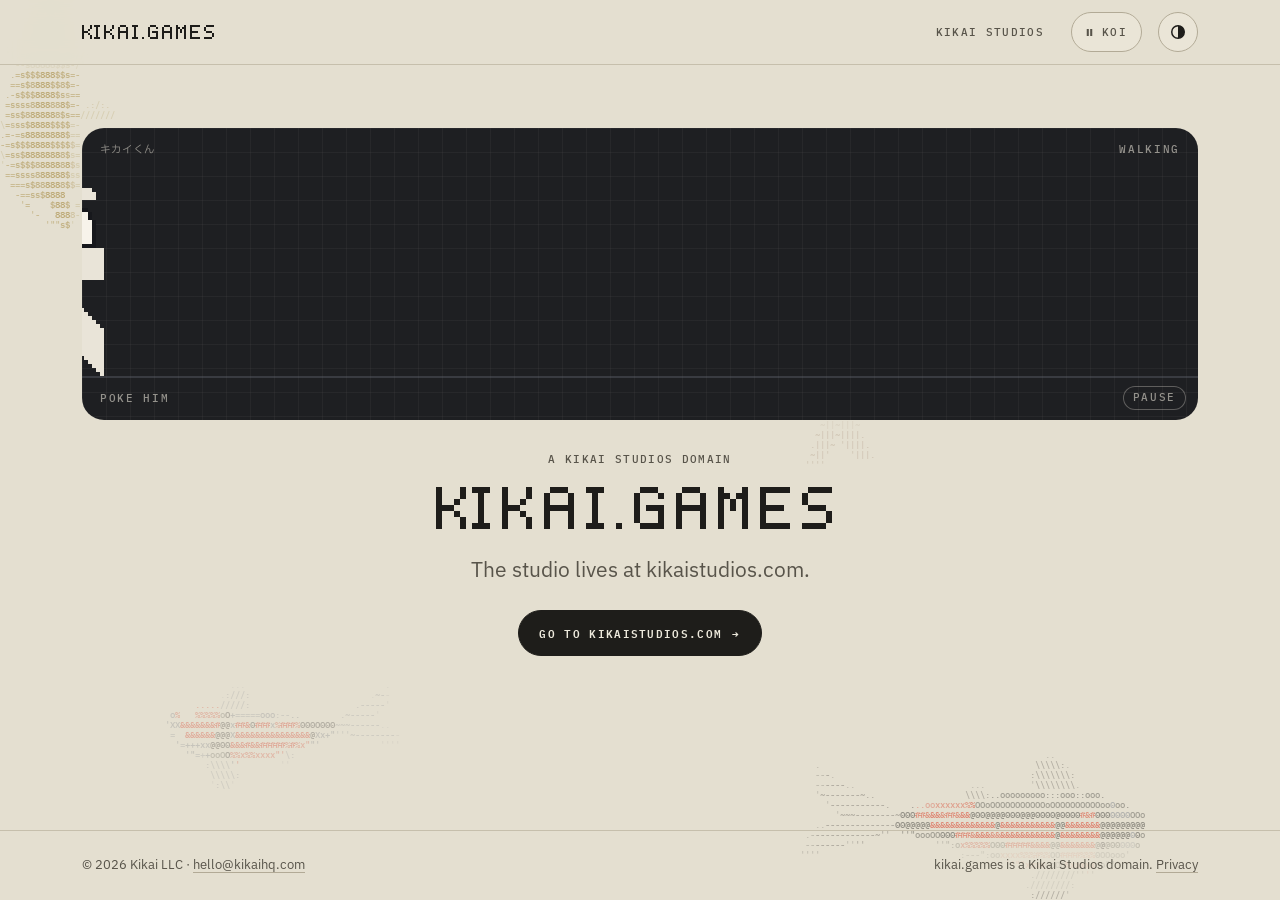
<file: index.html>
<!doctype html>
<html lang="en">
<head>
<meta charset="utf-8">
<meta name="viewport" content="width=device-width, initial-scale=1, viewport-fit=cover">
<meta http-equiv="Content-Security-Policy" content="default-src &#x27;self&#x27;; img-src &#x27;self&#x27; data:; style-src &#x27;self&#x27;; script-src &#x27;self&#x27;; font-src &#x27;self&#x27;; connect-src &#x27;self&#x27;; manifest-src &#x27;self&#x27;; object-src &#x27;none&#x27;; base-uri &#x27;self&#x27;; form-action &#x27;none&#x27;">
<meta name="referrer" content="strict-origin-when-cross-origin">
<meta name="color-scheme" content="dark light">
<title>kikai.games · A Kikai Studios domain</title>
<meta name="description" content="kikai.games is a Kikai Studios domain. The studio lives at kikaistudios.com.">
<meta name="robots" content="noindex">
<link rel="canonical" href="https://kikai.games/">
<meta property="og:url" content="https://kikai.games/">
<meta property="og:type" content="website">
<meta property="og:locale" content="en_US">
<meta property="og:site_name" content="kikai.games">
<meta property="og:title" content="kikai.games · A Kikai Studios domain">
<meta property="og:description" content="kikai.games is a Kikai Studios domain. The studio lives at kikaistudios.com.">
<meta property="og:image" content="https://kikai.games/assets/marks/og-kikai.games.png">
<meta property="og:image:width" content="1200">
<meta property="og:image:height" content="630">
<meta property="og:image:type" content="image/png">
<meta property="og:image:alt" content="Kikai-kun beside the words KIKAI.GAMES and: A Kikai Studios domain. The studio lives at kikaistudios.com.">
<meta name="twitter:card" content="summary_large_image">
<meta name="twitter:title" content="kikai.games · A Kikai Studios domain">
<meta name="twitter:description" content="kikai.games is a Kikai Studios domain. The studio lives at kikaistudios.com.">
<meta name="twitter:image" content="https://kikai.games/assets/marks/og-kikai.games.png">
<meta name="twitter:image:alt" content="Kikai-kun beside the words KIKAI.GAMES and: A Kikai Studios domain. The studio lives at kikaistudios.com.">
<meta name="theme-color" content="#111317" media="(prefers-color-scheme: dark)">
<meta name="theme-color" content="#E4DFD0" media="(prefers-color-scheme: light)">
<link rel="icon" href="/favicon.ico?v=1c65050c24" sizes="16x16 32x32 48x48">
<link rel="icon" href="/assets/marks/icon.svg?v=1c65050c24" type="image/svg+xml">
<link rel="apple-touch-icon" href="/assets/marks/apple-touch-icon.png?v=1c65050c24">
<link rel="manifest" href="/site.webmanifest?v=1c65050c24">
<link rel="preload" href="/assets/fonts/ibm-plex-sans.woff2" as="font" type="font/woff2" crossorigin>
<link rel="preload" href="/assets/fonts/ibm-plex-mono-500.woff2" as="font" type="font/woff2" crossorigin>
<link rel="stylesheet" href="/assets/tokens.css">
<link rel="stylesheet" href="/assets/base.css">
<script src="/assets/js/theme.js"></script>
<script src="/assets/js/motion.js" defer></script>
<script src="/assets/js/koi.js" defer></script>
<link rel="stylesheet" href="/css/site.css">
<script src="/assets/js/kikai-kun.js" defer></script>

</head>
<body>
<a class="skip" href="#main">Skip to content</a>
<header class="site-head">
  <div class="wrap site-head-in">
    <a class="brand studio-brand" href="/" aria-label="kikai.games, home"><span class="games-name" data-px="drawn"><span class="vh px-words">KIKAI.GAMES</span><svg class="px-svg" viewBox="0 0 68 7" aria-hidden="true" focusable="false" shape-rendering="crispEdges"><path fill="currentColor" d="M0 1L0 0L1 0L1 1ZM4 1L4 0L5 0L5 1ZM0 2L0 1L1 1L1 2ZM4 2L4 1L5 1L5 2ZM0 3L0 2L1 2L1 3ZM3 3L3 2L4 2L4 3ZM0 4L0 3L3 3L3 4ZM0 5L0 4L1 4L1 5ZM3 5L3 4L4 4L4 5ZM0 6L0 5L1 5L1 6ZM4 6L4 5L5 5L5 6ZM0 7L0 6L1 6L1 7ZM4 7L4 6L5 6L5 7ZM6 1L6 0L9 0L9 1ZM7 2L7 1L8 1L8 2ZM7 3L7 2L8 2L8 3ZM7 4L7 3L8 3L8 4ZM7 5L7 4L8 4L8 5ZM7 6L7 5L8 5L8 6ZM6 7L6 6L9 6L9 7ZM11 1L11 0L12 0L12 1ZM15 1L15 0L16 0L16 1ZM11 2L11 1L12 1L12 2ZM15 2L15 1L16 1L16 2ZM11 3L11 2L12 2L12 3ZM14 3L14 2L15 2L15 3ZM11 4L11 3L14 3L14 4ZM11 5L11 4L12 4L12 5ZM14 5L14 4L15 4L15 5ZM11 6L11 5L12 5L12 6ZM15 6L15 5L16 5L16 6ZM11 7L11 6L12 6L12 7ZM15 7L15 6L16 6L16 7ZM19 1L19 0L22 0L22 1ZM18 2L18 1L19 1L19 2ZM22 2L22 1L23 1L23 2ZM18 3L18 2L19 2L19 3ZM22 3L22 2L23 2L23 3ZM18 4L18 3L23 3L23 4ZM18 5L18 4L19 4L19 5ZM22 5L22 4L23 4L23 5ZM18 6L18 5L19 5L19 6ZM22 6L22 5L23 5L23 6ZM18 7L18 6L19 6L19 7ZM22 7L22 6L23 6L23 7ZM25 1L25 0L28 0L28 1ZM26 2L26 1L27 1L27 2ZM26 3L26 2L27 2L27 3ZM26 4L26 3L27 3L27 4ZM26 5L26 4L27 4L27 5ZM26 6L26 5L27 5L27 6ZM25 7L25 6L28 6L28 7ZM30 7L30 6L31 6L31 7ZM34 1L34 0L37 0L37 1ZM33 2L33 1L34 1L34 2ZM37 2L37 1L38 1L38 2ZM33 3L33 2L34 2L34 3ZM33 4L33 3L34 3L34 4ZM35 4L35 3L38 3L38 4ZM33 5L33 4L34 4L34 5ZM37 5L37 4L38 4L38 5ZM33 6L33 5L34 5L34 6ZM37 6L37 5L38 5L38 6ZM34 7L34 6L38 6L38 7ZM41 1L41 0L44 0L44 1ZM40 2L40 1L41 1L41 2ZM44 2L44 1L45 1L45 2ZM40 3L40 2L41 2L41 3ZM44 3L44 2L45 2L45 3ZM40 4L40 3L45 3L45 4ZM40 5L40 4L41 4L41 5ZM44 5L44 4L45 4L45 5ZM40 6L40 5L41 5L41 6ZM44 6L44 5L45 5L45 6ZM40 7L40 6L41 6L41 7ZM44 7L44 6L45 6L45 7ZM47 1L47 0L48 0L48 1ZM51 1L51 0L52 0L52 1ZM47 2L47 1L49 1L49 2ZM50 2L50 1L52 1L52 2ZM47 3L47 2L48 2L48 3ZM49 3L49 2L50 2L50 3ZM51 3L51 2L52 2L52 3ZM47 4L47 3L48 3L48 4ZM49 4L49 3L50 3L50 4ZM51 4L51 3L52 3L52 4ZM47 5L47 4L48 4L48 5ZM51 5L51 4L52 4L52 5ZM47 6L47 5L48 5L48 6ZM51 6L51 5L52 5L52 6ZM47 7L47 6L48 6L48 7ZM51 7L51 6L52 6L52 7ZM54 1L54 0L59 0L59 1ZM54 2L54 1L55 1L55 2ZM54 3L54 2L55 2L55 3ZM54 4L54 3L58 3L58 4ZM54 5L54 4L55 4L55 5ZM54 6L54 5L55 5L55 6ZM54 7L54 6L59 6L59 7ZM62 1L62 0L66 0L66 1ZM61 2L61 1L62 1L62 2ZM61 3L61 2L62 2L62 3ZM62 4L62 3L65 3L65 4ZM65 5L65 4L66 4L66 5ZM65 6L65 5L66 5L66 6ZM61 7L61 6L65 6L65 7Z"/></svg></span></a>
    <nav class="site-nav" aria-label="Main">
      <a href="https://kikaistudios.com/">Kikai Studios</a>
    </nav>
    <button type="button" class="theme-btn" data-theme-toggle aria-label="Switch between the ink and paper themes"><svg viewBox="0 0 16 16" aria-hidden="true" focusable="false"><circle cx="8" cy="8" r="6.25" fill="none" stroke="currentColor" stroke-width="1.5"/><path d="M8 1.75a6.25 6.25 0 0 1 0 12.5z" fill="currentColor"/></svg></button>
  </div>
</header>
<main id="main" class="hold">

<section class="wrap hold-in" aria-labelledby="games-title">
  <div class="kun-wrap lane-wrap" data-kun-stage>
    <div class="board grid-bg panel lane">
      <span class="anno tl" aria-hidden="true"><span lang="ja">キカイくん</span></span>
      <span class="anno tr" data-kun-label aria-hidden="true">Hello</span>
      <span class="anno bl" data-kun-hint aria-hidden="true" hidden>Poke him</span>
      <div class="kun-live" data-kikai-kun data-kun-start="walk"><svg xmlns="http://www.w3.org/2000/svg" viewBox="0 0 32 48" class="sprite" role="img" aria-label="Kikai-kun, the Kikai Studios mascot" shape-rendering="crispEdges"><path d="M3 1h11v1h-11zM18 1h11v1h-11zM2 2h12v2h-12zM18 2h12v2h-12zM0 16h32v8h-32zM12 24h8v1h-8zM11 25h10v1h-10zM10 26h12v1h-12zM9 27h4v1h-4zM19 27h4v1h-4zM8 28h4v1h-4zM20 28h4v1h-4zM7 29h4v1h-4zM21 29h4v1h-4zM6 30h5v1h-5zM21 30h5v1h-5zM5 31h6v1h-6zM21 31h6v1h-6zM4 32h7v1h-7zM21 32h7v1h-7zM3 33h8v1h-8zM21 33h8v1h-8zM2 34h9v1h-9zM21 34h9v1h-9zM1 35h11v1h-11zM20 35h11v1h-11zM0 36h12v1h-12zM20 36h12v1h-12zM0 37h11v1h-11zM21 37h11v1h-11zM0 38h10v1h-10zM22 38h10v1h-10zM0 39h9v1h-9zM23 39h9v1h-9zM0 40h8v1h-8zM24 40h8v1h-8zM0 41h7v1h-7zM25 41h7v1h-7zM0 42h6v1h-6zM26 42h6v1h-6zM0 43h5v1h-5zM27 43h5v1h-5zM0 44h4v1h-4zM28 44h4v1h-4zM0 45h3v1h-3zM29 45h3v1h-3zM0 46h2v1h-2zM30 46h2v1h-2zM0 47h1v1h-1zM31 47h1v1h-1z" fill="#E9E4D8"/><path d="M6 5h4v1h-4zM22 5h4v1h-4zM4 6h2v1h-2zM10 6h2v1h-2zM20 6h2v1h-2zM26 6h2v1h-2zM3 7h1v2h-1zM12 7h1v2h-1zM19 7h1v2h-1zM28 7h1v2h-1zM2 9h1v6h-1zM7 9h2v1h-2zM13 9h1v6h-1zM18 9h1v6h-1zM23 9h2v1h-2zM29 9h1v6h-1zM6 10h1v1h-1zM8 10h2v1h-2zM22 10h1v1h-1zM24 10h2v1h-2zM6 11h4v2h-4zM22 11h4v2h-4zM7 13h2v1h-2zM23 13h2v1h-2zM2 15h12v1h-12zM18 15h12v1h-12z" fill="#17181C"/><path d="M6 6h4v1h-4zM22 6h4v1h-4zM4 7h8v2h-8zM20 7h8v2h-8zM3 9h4v1h-4zM9 9h4v1h-4zM19 9h4v1h-4zM25 9h4v1h-4zM3 10h3v3h-3zM7 10h1v1h-1zM10 10h3v3h-3zM19 10h3v3h-3zM23 10h1v1h-1zM26 10h3v3h-3zM3 13h4v1h-4zM9 13h4v1h-4zM19 13h4v1h-4zM25 13h4v1h-4zM3 14h10v1h-10zM19 14h10v1h-10z" fill="#F7F3EA"/><path d="M14 28h2v1h-2zM13 29h3v1h-3zM12 30h4v2h-4z" fill="#F6A592"/><path d="M16 28h2v1h-2zM16 29h3v1h-3zM16 30h4v2h-4zM12 32h4v2h-4zM13 34h3v1h-3zM14 35h2v1h-2z" fill="#D9432C"/><path d="M16 32h4v2h-4zM16 34h3v1h-3zM16 35h2v1h-2z" fill="#9E2F1C"/></svg></div>
    </div>
  </div>
  <div class="hold-copy">
    <p class="label">A Kikai Studios domain</p>
    <h1 id="games-title" class="px-title" data-px="drawn"><span class="vh px-words">kikai.games</span><svg class="px-svg" viewBox="0 0 68 7" aria-hidden="true" focusable="false" shape-rendering="crispEdges"><path fill="currentColor" d="M0 1L0 0L1 0L1 1ZM4 1L4 0L5 0L5 1ZM0 2L0 1L1 1L1 2ZM4 2L4 1L5 1L5 2ZM0 3L0 2L1 2L1 3ZM3 3L3 2L4 2L4 3ZM0 4L0 3L3 3L3 4ZM0 5L0 4L1 4L1 5ZM3 5L3 4L4 4L4 5ZM0 6L0 5L1 5L1 6ZM4 6L4 5L5 5L5 6ZM0 7L0 6L1 6L1 7ZM4 7L4 6L5 6L5 7ZM6 1L6 0L9 0L9 1ZM7 2L7 1L8 1L8 2ZM7 3L7 2L8 2L8 3ZM7 4L7 3L8 3L8 4ZM7 5L7 4L8 4L8 5ZM7 6L7 5L8 5L8 6ZM6 7L6 6L9 6L9 7ZM11 1L11 0L12 0L12 1ZM15 1L15 0L16 0L16 1ZM11 2L11 1L12 1L12 2ZM15 2L15 1L16 1L16 2ZM11 3L11 2L12 2L12 3ZM14 3L14 2L15 2L15 3ZM11 4L11 3L14 3L14 4ZM11 5L11 4L12 4L12 5ZM14 5L14 4L15 4L15 5ZM11 6L11 5L12 5L12 6ZM15 6L15 5L16 5L16 6ZM11 7L11 6L12 6L12 7ZM15 7L15 6L16 6L16 7ZM19 1L19 0L22 0L22 1ZM18 2L18 1L19 1L19 2ZM22 2L22 1L23 1L23 2ZM18 3L18 2L19 2L19 3ZM22 3L22 2L23 2L23 3ZM18 4L18 3L23 3L23 4ZM18 5L18 4L19 4L19 5ZM22 5L22 4L23 4L23 5ZM18 6L18 5L19 5L19 6ZM22 6L22 5L23 5L23 6ZM18 7L18 6L19 6L19 7ZM22 7L22 6L23 6L23 7ZM25 1L25 0L28 0L28 1ZM26 2L26 1L27 1L27 2ZM26 3L26 2L27 2L27 3ZM26 4L26 3L27 3L27 4ZM26 5L26 4L27 4L27 5ZM26 6L26 5L27 5L27 6ZM25 7L25 6L28 6L28 7ZM30 7L30 6L31 6L31 7ZM34 1L34 0L37 0L37 1ZM33 2L33 1L34 1L34 2ZM37 2L37 1L38 1L38 2ZM33 3L33 2L34 2L34 3ZM33 4L33 3L34 3L34 4ZM35 4L35 3L38 3L38 4ZM33 5L33 4L34 4L34 5ZM37 5L37 4L38 4L38 5ZM33 6L33 5L34 5L34 6ZM37 6L37 5L38 5L38 6ZM34 7L34 6L38 6L38 7ZM41 1L41 0L44 0L44 1ZM40 2L40 1L41 1L41 2ZM44 2L44 1L45 1L45 2ZM40 3L40 2L41 2L41 3ZM44 3L44 2L45 2L45 3ZM40 4L40 3L45 3L45 4ZM40 5L40 4L41 4L41 5ZM44 5L44 4L45 4L45 5ZM40 6L40 5L41 5L41 6ZM44 6L44 5L45 5L45 6ZM40 7L40 6L41 6L41 7ZM44 7L44 6L45 6L45 7ZM47 1L47 0L48 0L48 1ZM51 1L51 0L52 0L52 1ZM47 2L47 1L49 1L49 2ZM50 2L50 1L52 1L52 2ZM47 3L47 2L48 2L48 3ZM49 3L49 2L50 2L50 3ZM51 3L51 2L52 2L52 3ZM47 4L47 3L48 3L48 4ZM49 4L49 3L50 3L50 4ZM51 4L51 3L52 3L52 4ZM47 5L47 4L48 4L48 5ZM51 5L51 4L52 4L52 5ZM47 6L47 5L48 5L48 6ZM51 6L51 5L52 5L52 6ZM47 7L47 6L48 6L48 7ZM51 7L51 6L52 6L52 7ZM54 1L54 0L59 0L59 1ZM54 2L54 1L55 1L55 2ZM54 3L54 2L55 2L55 3ZM54 4L54 3L58 3L58 4ZM54 5L54 4L55 4L55 5ZM54 6L54 5L55 5L55 6ZM54 7L54 6L59 6L59 7ZM62 1L62 0L66 0L66 1ZM61 2L61 1L62 1L62 2ZM61 3L61 2L62 2L62 3ZM62 4L62 3L65 3L65 4ZM65 5L65 4L66 4L66 5ZM65 6L65 5L66 5L66 6ZM61 7L61 6L65 6L65 7Z"/></svg></h1>
    <p class="lede">The studio lives at kikaistudios.com.</p>
    <div class="btns"><a class="btn btn-primary" href="https://kikaistudios.com/">Go to kikaistudios.com <span aria-hidden="true">→</span></a></div>
  </div>
</section>

</main>
<footer class="site-foot slim">
  <div class="wrap">
    <div class="foot-legal">
      <p>© 2026 Kikai LLC · <a href="mailto:hello@kikaihq.com">hello@kikaihq.com</a></p>
      <p>kikai.games is a Kikai Studios domain. <a href="https://kikaistudios.com/privacy/">Privacy</a></p>
    </div>
  </div>
</footer>
</body>
</html>
</file>
<file: assets/tokens.css>
:root{
  --ink:#17181C; --paper:#E9E4D8; --red:#D9432C; --bone:#DED6C4; --gun:#6A707C; --panel:#1E1F22;
  --red-on-ink:#E85A3F;
  --red-on-paper:#B03A24;
  --red-hi:#F6A592; --red-lo:#9E2F1C;
  --bg:#111317;
  --surface:#171A1F;
  --raise:#1D2026;
  --line:#2A2E36; --line-2:#3A3F49;
  --fg:#E6E1D5;
  --muted:#9C988C;
  --faint:#9C988C;
  --accent:#E85A3F;
  --focus:#E85A3F;
  --notice-fg:#E2B654;
  --notice-bg:#29241A;
  --btn-bg:#E9E4D8; --btn-fg:#17181C;
  --board:#17181C; --board-fg:#E9E4D8;
  --ring:rgba(233,228,216,.1);
  --grid:rgba(233,228,216,.045);
  --scrim:rgba(17,19,23,.88);
  --lift:rgba(0,0,0,.55);
  --pond-tone:.78;
  --koi-u:#2AB7AB; --koi-o:#E8843E; --koi-g:#D8AA4C; --koi-k:#A68262;
  color-scheme:dark;
  --f-sans:"IBM Plex Sans","IBM Plex Sans JP","Segoe UI",system-ui,sans-serif;
  --f-mono:"IBM Plex Mono",ui-monospace,"Cascadia Mono",Consolas,monospace;
  --f-jp:"IBM Plex Sans JP","Yu Gothic","Hiragino Sans","Meiryo",sans-serif;
  --f-px:"Kikai Pixel","IBM Plex Mono",monospace;
  --f-pxd:"Kikai Pixel Display","Kikai Pixel","IBM Plex Mono",monospace;
  --t-label:11px;
  --t-small:13.5px;
  --t-body:16px;
  --t-lede:clamp(18px,1.6vw + 12px,21px);
  --t-h3:17px;
  --t-h2:clamp(22px,.6vw + 18px,26px);
  --t-h1:clamp(30px,1.2vw + 22px,38px);
  --t-display:clamp(36px,2vw + 22px,48px);
  --lh:1.6;
  --s1:4px; --s2:8px; --s3:12px; --s4:16px; --s5:24px; --s6:32px; --s7:48px; --s8:72px; --s9:112px;
  --r-sm:8px; --r:12px; --r-lg:16px; --r-xl:22px; --r-pill:999px;
  --max:1180px;
  --gutter:16px;
  --head-h:64px;
  --mark-min:32px;
  --step:70ms;
  --ease:cubic-bezier(.2,.8,.2,1);
}
@media (min-width:600px){:root{--gutter:24px}}
@media (min-width:1024px){:root{--gutter:32px}}
@media (prefers-color-scheme:light){
  :root:not([data-theme="dark"]){
    --bg:#E4DFD0; --surface:#EAE5D7; --raise:#EEEADD; --line:#C6BFAC; --line-2:#B2AA96;
    --fg:#1E1D1A; --muted:#58544A; --faint:#58544A; --accent:#B03A24; --focus:#B03A24;
    --notice-fg:#6E4C06; --notice-bg:#E9DFC2;
    --btn-bg:#1E1D1A; --btn-fg:#EEEADD;
    --ring:transparent; --grid:rgba(23,24,28,.055); --scrim:rgba(228,223,208,.9); --lift:rgba(58,48,28,.22);
    --pond-tone:.7; --koi-u:#12968E; --koi-o:#BF621F; --koi-g:#96741A; --koi-k:#7A5A3C;
    color-scheme:light;
  }
}
:root[data-theme="light"]{
  --bg:#E4DFD0; --surface:#EAE5D7; --raise:#EEEADD; --line:#C6BFAC; --line-2:#B2AA96;
  --fg:#1E1D1A; --muted:#58544A; --faint:#58544A; --accent:#B03A24; --focus:#B03A24;
  --notice-fg:#6E4C06; --notice-bg:#E9DFC2;
  --btn-bg:#1E1D1A; --btn-fg:#EEEADD;
  --ring:transparent; --grid:rgba(23,24,28,.055); --scrim:rgba(228,223,208,.9); --lift:rgba(58,48,28,.22);
  --pond-tone:.7; --koi-u:#12968E; --koi-o:#BF621F; --koi-g:#96741A; --koi-k:#7A5A3C;
  color-scheme:light;
}
</file>
<file: assets/base.css>
@font-face{font-family:"IBM Plex Sans";font-style:normal;font-weight:400 700;font-display:swap;src:url("fonts/ibm-plex-sans.woff2") format("woff2")}
@font-face{font-family:"IBM Plex Mono";font-style:normal;font-weight:400;font-display:swap;src:url("fonts/ibm-plex-mono-400.woff2") format("woff2")}
@font-face{font-family:"IBM Plex Mono";font-style:normal;font-weight:500;font-display:swap;src:url("fonts/ibm-plex-mono-500.woff2") format("woff2")}
@font-face{font-family:"IBM Plex Mono";font-style:normal;font-weight:600;font-display:swap;src:url("fonts/ibm-plex-mono-600.woff2") format("woff2")}
@font-face{font-family:"IBM Plex Mono";font-style:normal;font-weight:700;font-display:swap;src:url("fonts/ibm-plex-mono-700.woff2") format("woff2")}
@font-face{font-family:"IBM Plex Sans JP";font-style:normal;font-weight:400;font-display:swap;src:url("fonts/ibm-plex-sans-jp-400.woff2") format("woff2")}
@font-face{font-family:"IBM Plex Sans JP";font-style:normal;font-weight:600;font-display:swap;src:url("fonts/ibm-plex-sans-jp-600.woff2") format("woff2")}
@font-face{font-family:"Kikai Pixel";font-style:normal;font-weight:400;font-display:block;src:url("fonts/kikai-pixel.ttf") format("truetype")}
@font-face{font-family:"Kikai Pixel Display";font-style:normal;font-weight:400;font-display:block;src:url("fonts/kikai-pixel-display.ttf") format("truetype")}
@font-face{font-family:"Lilita One";font-style:normal;font-weight:400;font-display:swap;src:url("fonts/lilita-one-400.woff2") format("woff2")}
*,*::before,*::after{box-sizing:border-box}
html{-webkit-text-size-adjust:100%;text-size-adjust:100%;scroll-padding-top:calc(var(--head-h) + 16px)}
body{margin:0;min-height:100vh;display:flex;flex-direction:column;background:var(--bg);color:var(--fg);
  font:400 var(--t-body)/var(--lh) var(--f-sans);-webkit-font-smoothing:antialiased;text-rendering:optimizeLegibility;overflow-wrap:break-word}
main{flex:1 0 auto}
img,svg{display:block;max-width:100%}
img{height:auto}
h1,h2,h3,h4,p,ul,ol,dl,dd,figure,blockquote{margin:0}
ul,ol{padding-left:1.2em}
button{font:inherit}
::selection{background:var(--fg);color:var(--bg)}
h1,h2,h3,h4{font-weight:600;line-height:1.12;letter-spacing:0;text-wrap:balance}
h1{font-size:var(--t-h1);line-height:1.12;letter-spacing:-.01em}
h2{font-size:var(--t-h2);line-height:1.2}
h3{font-size:var(--t-h3);line-height:1.3}
p{text-wrap:pretty}
[lang="ja"]{font-family:var(--f-jp);letter-spacing:0}
a{color:inherit;text-decoration:underline;text-decoration-thickness:1px;text-decoration-color:var(--line-2);text-underline-offset:.22em}
a:hover{text-decoration-color:currentColor}
strong,b{font-weight:600}
.lede{font-size:var(--t-lede);line-height:1.5;color:var(--muted);max-width:58ch}
.muted{color:var(--muted)}
.small{font-size:var(--t-small)}
.label{display:block;font:500 var(--t-label)/1.3 var(--f-mono);letter-spacing:.12em;text-transform:uppercase;color:var(--faint)}
.mono{font-family:var(--f-mono)}
.prose{max-width:66ch}
.prose p,p.prose{max-width:27.5em}
.prose p+p,.prose p+ul,.prose ul+p{margin-top:1em}
.prose h2{font-size:var(--t-h3);margin:2em 0 .6em}
.prose li+li{margin-top:.4em}
[data-px="drawn"]{display:flex;flex-wrap:wrap;column-gap:.3em;row-gap:0}
.px-svg{display:block;flex:none;height:.7em;width:auto;margin:.15em 0}
.px-words{font-family:var(--f-sans)}
.key{white-space:nowrap}
.vh{position:absolute!important;width:1px;height:1px;padding:0;margin:-1px;overflow:hidden;clip:rect(0 0 0 0);white-space:nowrap;border:0}
.skip{position:absolute;z-index:50;left:var(--gutter);top:-80px;padding:10px 14px;border-radius:var(--r-sm);background:var(--btn-bg);color:var(--btn-fg);
  font:600 var(--t-label)/1 var(--f-mono);letter-spacing:.12em;text-transform:uppercase;text-decoration:none}
.skip:focus{top:12px}
:focus-visible{outline:2px solid var(--focus);outline-offset:3px;border-radius:4px}
.wrap{width:100%;max-width:var(--max);margin-inline:auto;padding-inline:var(--gutter)}
.section{padding-block:var(--s8) 0}
.section-head{display:grid;grid-template-columns:auto minmax(0,1fr);gap:6px 18px;align-items:baseline;border-top:1px solid var(--line);padding-top:var(--s4);margin-bottom:var(--s6)}
.section-head .label{min-width:2.4em}
.section-head h2{grid-column:2}
.section-head p{grid-column:2;color:var(--muted);max-width:30em;margin-top:6px}
.cols{display:grid;gap:var(--s4)}
@media (min-width:720px){.cols-2{grid-template-columns:repeat(2,minmax(0,1fr))}.cols-3{grid-template-columns:repeat(3,minmax(0,1fr))}.cols-4{grid-template-columns:repeat(2,minmax(0,1fr))}}
@media (min-width:1024px){.cols-4{grid-template-columns:repeat(4,minmax(0,1fr))}}
@media (max-width:540px){.section-head{grid-template-columns:1fr}.section-head h2,.section-head p{grid-column:1}}
.site-head{position:sticky;top:0;z-index:20;background:color-mix(in srgb,var(--bg) 90%,transparent);
  -webkit-backdrop-filter:blur(10px);backdrop-filter:blur(10px);border-bottom:1px solid var(--line)}
.site-head-in{display:flex;align-items:center;flex-wrap:wrap;gap:var(--s3) var(--s4);min-height:var(--head-h)}
.brand{display:inline-flex;align-items:center;flex:none;color:var(--fg);text-decoration:none;padding:12px 0;border-radius:6px}
.brand .lockup{height:var(--mark-min);width:auto}
.site-nav{display:flex;align-items:center;gap:2px;margin-left:auto}
.site-nav a{font:500 var(--t-label)/1 var(--f-mono);letter-spacing:.12em;text-transform:uppercase;color:var(--muted);
  text-decoration:none;padding:11px 11px;border-radius:var(--r-pill);white-space:nowrap}
.site-nav a:hover{color:var(--fg);background:var(--surface)}
.site-nav a[aria-current]{color:var(--fg);background:var(--surface);box-shadow:inset 0 0 0 1px var(--line)}
.theme-btn{display:none;appearance:none;flex:none;width:40px;height:40px;place-items:center;padding:0;cursor:pointer;
  color:var(--fg);background:var(--surface);border:1px solid var(--line-2);border-radius:var(--r-pill)}
.js .theme-btn{display:inline-grid}
.theme-btn:hover{border-color:var(--fg)}
.theme-btn svg{width:16px;height:16px}
@media (max-width:680px){
  .site-head{position:static}
  .theme-btn{margin-left:auto}
  .site-nav{order:3;width:100%;margin:0 0 10px;justify-content:space-between}
  .site-nav a{padding:11px 8px}
}
.btn{display:inline-flex;align-items:center;justify-content:center;gap:10px;min-height:46px;padding:14px 20px;cursor:pointer;
  font:600 var(--t-label)/1 var(--f-mono);letter-spacing:.12em;text-transform:uppercase;text-decoration:none;
  color:var(--fg);background:transparent;border:1px solid var(--line-2);border-radius:var(--r-pill);transition:border-color .15s,background-color .15s}
.btn:hover{border-color:var(--fg)}
.btn-primary{background:var(--btn-bg);color:var(--btn-fg);border-color:var(--btn-bg)}
.btn-primary:hover{background:color-mix(in srgb,var(--btn-bg) 86%,var(--bg))}
.btns{display:flex;flex-wrap:wrap;gap:var(--s3)}
.btn-email{text-transform:none;letter-spacing:.03em;font-size:14px}
.card{display:grid;gap:var(--s3);align-content:start;min-width:0;background:var(--surface);border:1px solid var(--line);border-radius:var(--r-lg);padding:var(--s5)}
.card h3{font-size:var(--t-h3)}
.card p{color:var(--muted);max-width:30em}
a.card{text-decoration:none;color:inherit;transition:border-color .15s,transform .15s}
a.card:hover{border-color:var(--fg);transform:translateY(-1px)}
.card-link{position:relative;transition:border-color .15s,transform .15s}
.card-link:hover{border-color:var(--fg);transform:translateY(-1px)}
.card-link .stretch{color:inherit;text-decoration:none}
.card-link .stretch::after{content:"";position:absolute;inset:0;z-index:1;border-radius:var(--r-lg)}
@supports selector(:has(a)){
  .card-link .stretch:focus-visible{outline:none}
  .card-link:has(.stretch:focus-visible){outline:2px solid var(--focus);outline-offset:3px}
}
.facts{display:grid}
.facts>div{display:grid;grid-template-columns:minmax(9em,13em) minmax(0,1fr);gap:4px 18px;border-top:1px solid var(--line);padding:13px 0}
.facts>div:last-child{border-bottom:1px solid var(--line)}
.facts dt{font:500 var(--t-label)/1.7 var(--f-mono);letter-spacing:.12em;text-transform:uppercase;color:var(--faint)}
.facts dd{min-width:0}
@media (max-width:540px){.facts>div{grid-template-columns:1fr}}
.notice{display:flex;gap:10px;align-items:flex-start;padding:12px 14px;border-radius:var(--r);font-size:var(--t-small);
  color:var(--notice-fg);background:var(--notice-bg);border:1px solid color-mix(in srgb,var(--notice-fg) 28%,transparent)}
.notice svg{width:16px;height:16px;flex:none;margin-top:3px}
.notice b{font:700 var(--t-label)/1.9 var(--f-mono);letter-spacing:.14em;text-transform:uppercase}
.board{position:relative;overflow:hidden;background-color:var(--board);color:var(--board-fg);border-radius:var(--r-xl);box-shadow:inset 0 0 0 1px var(--ring);
  --fg:#E9E4D8;--muted:#9C988C;--faint:#9C988C;--line:#2E3036;--line-2:#4A4E57;--surface:#1E1F23;
  --btn-bg:#E9E4D8;--btn-fg:#17181C;--accent:#E85A3F;--focus:#E85A3F}
.grid-bg{background-image:linear-gradient(var(--grid) 1px,transparent 1px),linear-gradient(90deg,var(--grid) 1px,transparent 1px);background-size:24px 24px}
.board.grid-bg{background-image:linear-gradient(rgba(233,228,216,.045) 1px,transparent 1px),linear-gradient(90deg,rgba(233,228,216,.045) 1px,transparent 1px)}
.anno{position:absolute;font:500 10.5px/1 var(--f-mono);letter-spacing:.16em;text-transform:uppercase;color:rgba(233,228,216,.58)}
.anno.tl{top:16px;left:18px}.anno.tr{top:16px;right:18px}.anno.bl{bottom:16px;left:18px}.anno.br{bottom:16px;right:18px}
.anno.bc{left:0;right:0;bottom:16px;text-align:center}
.power{aspect-ratio:1/1;display:grid;place-items:center;--pw:256px}
.power .layer{grid-area:1/1;width:var(--pw);height:var(--pw);opacity:0}
.power .layer svg{width:100%;height:100%}
.power .vec{opacity:1}
.power.s-led .led,.power.s-px .px{opacity:1}
.power.s-led .vec,.power.s-px .vec{opacity:0}
.power.s-vec .vec{animation:settle .35s steps(5,end) both}
.power.s-vec .px{animation:unsettle .35s steps(5,end) both}
@keyframes settle{from{opacity:0}to{opacity:1}}
@keyframes unsettle{from{opacity:1}to{opacity:0}}
@media (max-width:420px){.power{--pw:192px}}
.mod,.core{transform-box:fill-box;transform-origin:center}
.boot .mod{animation:modOn .5s steps(4,end) both;animation-delay:var(--d,0ms)}
.boot .core{animation:coreOn .45s steps(3,end) both}
@keyframes modOn{0%{opacity:.06}100%{opacity:1}}
@keyframes coreOn{0%{opacity:.1}34%{opacity:1;transform:scale(1.25)}100%{opacity:1;transform:scale(1)}}
.d0{--d:0ms}.d1{--d:calc(var(--step) * 1)}.d2{--d:calc(var(--step) * 2)}.d3{--d:calc(var(--step) * 3)}
.d4{--d:calc(var(--step) * 4)}.d5{--d:calc(var(--step) * 5)}.d6{--d:calc(var(--step) * 6)}.d7{--d:calc(var(--step) * 7)}
.d8{--d:calc(var(--step) * 8)}.d9{--d:calc(var(--step) * 9)}.d10{--d:calc(var(--step) * 10)}.d11{--d:calc(var(--step) * 11)}
.board.panel{background-color:var(--panel)}
.kun-wrap{display:grid;gap:var(--s3);justify-items:center;align-content:start;min-width:0}
.kun-stage{display:grid;place-items:center;aspect-ratio:1/1;width:min(100%,var(--stage,384px))}
.kun-live{display:block;width:calc(32px * var(--kun,6));padding:0;border:0;background:none;color:inherit;cursor:pointer;-webkit-tap-highlight-color:transparent}
.kun-live:not([role]){cursor:default}
.kun-live:focus-visible{outline:2px solid var(--focus);outline-offset:8px;border-radius:4px}
.kun-live svg,.kun-still svg{width:100%;height:auto}
.kun-live svg{display:block}
.kun-still{display:block;width:calc(32px * var(--kun,4))}
.kun-2{--kun:2}.kun-3{--kun:3}.kun-4{--kun:4}.kun-5{--kun:5}.kun-6{--kun:6}
.js .kun-live[data-kun-start="boot"]:not(.kun-on) svg,.js .kun-live[data-kun-start="walk"]:not(.kun-on) svg{animation:kun-wait 0s 1.5s both}
@keyframes kun-wait{from{visibility:hidden}to{visibility:visible}}
.seg{display:flex;flex-wrap:wrap;justify-content:center;gap:4px;padding:4px;border-radius:18px;background:var(--surface);box-shadow:inset 0 0 0 1px var(--line)}
.seg[hidden]{display:none}
.seg button{appearance:none;border:0;background:none;cursor:pointer;min-height:36px;padding:8px 11px;border-radius:var(--r-pill);
  font:600 11px/1 var(--f-mono);letter-spacing:.12em;text-transform:uppercase;color:var(--muted)}
.seg button:hover{color:var(--fg)}
.seg button[data-face="play"]{box-shadow:inset 0 0 0 1px var(--line-2)}
.seg button[aria-pressed="true"]{background:var(--fg);color:var(--bg)}
.seg button[hidden]{display:none}
.seg .faces-rest{display:grid;grid-template-columns:repeat(4,minmax(0,1fr));gap:4px;flex-basis:100%}
.seg .faces-rest[hidden]{display:none}
.seg .faces-sign{display:inline-block;min-width:1ch;margin-left:.5em;color:var(--faint)}
.kun-pause{position:absolute;z-index:2;right:12px;bottom:10px;appearance:none;border:0;background:none;cursor:pointer;
  min-height:24px;padding:6px 10px;border-radius:var(--r-pill);font:500 10.5px/1 var(--f-mono);letter-spacing:.16em;
  text-transform:uppercase;color:rgba(233,228,216,.58);box-shadow:inset 0 0 0 1px rgba(233,228,216,.32)}
.kun-pause:hover{color:var(--fg);box-shadow:inset 0 0 0 1px rgba(233,228,216,.5)}
.kun-pause[aria-pressed="true"]{color:var(--board);background:var(--board-fg);box-shadow:none}
.kun-pause[hidden]{display:none}
.site-foot{margin-top:var(--s9);border-top:1px solid var(--line);padding-block:var(--s7) var(--s6);font-size:var(--t-small);color:var(--muted)}
.foot-top{display:grid;grid-template-columns:minmax(0,1.1fr) minmax(0,2fr);gap:var(--s6)}
.foot-brand{display:grid;gap:var(--s3);align-content:start}
.foot-brand .brand{padding:0;justify-self:start}
.foot-brand .wordmark{height:20px;width:auto}
.foot-tag [lang="ja"]{color:var(--fg);margin-right:.4em}
.foot-nav{display:grid;grid-template-columns:repeat(3,minmax(0,1fr));gap:var(--s5)}
.foot-nav ul{list-style:none;padding:0;margin-top:10px;display:grid;gap:9px}
.foot-nav a{color:var(--fg);text-decoration:none}
.foot-nav a:hover{text-decoration:underline}
.foot-legal{display:flex;flex-wrap:wrap;justify-content:space-between;gap:6px 24px;margin-top:var(--s7);padding-top:var(--s4);border-top:1px solid var(--line);font-size:13px;color:var(--faint)}
@media (max-width:720px){.foot-top{grid-template-columns:1fr}.foot-nav{grid-template-columns:repeat(2,minmax(0,1fr))}}
.site-foot.slim{padding-block:var(--s5)}
.site-foot.slim .foot-legal{margin-top:0;padding-top:0;border-top:0}
@media (prefers-reduced-motion:no-preference){
  @view-transition{navigation:auto}
  html{scroll-behavior:smooth}
}
@media (min-width:681px){
  .site-head{view-transition-name:site-head}
  .site-nav a[aria-current]{view-transition-name:nav-now}
}
::view-transition-old(root){animation:vt-out .18s var(--ease) both}
::view-transition-new(root){animation:vt-in .36s var(--ease) both}
::view-transition-group(nav-now){animation-duration:.45s;animation-timing-function:var(--ease)}
@keyframes vt-out{to{opacity:0}}
@keyframes vt-in{from{opacity:0}}
html.vt-theme .site-head,html.vt-theme .site-nav a[aria-current]{view-transition-name:none}
html.vt-theme::view-transition-old(root){animation:none}
html.vt-theme::view-transition-new(root){animation:theme-in .62s var(--ease) both}
@keyframes theme-in{from{clip-path:circle(0 at var(--vt-x,100%) var(--vt-y,0))}to{clip-path:circle(var(--vt-r,150vmax) at var(--vt-x,100%) var(--vt-y,0))}}
@supports (animation-timeline:scroll()){
  @media (prefers-reduced-motion:no-preference) and (min-width:681px){
    .site-head{animation:head-lift linear both;animation-timeline:scroll(root block);animation-range:0 160px}
  }
}
@keyframes head-lift{to{box-shadow:0 14px 34px -22px var(--lift)}}
@media (prefers-reduced-motion:no-preference){
  :is(.hero-copy,.page-hero>div:first-child,.studio-copy,.kq-copy,.game-copy,.hold-copy,.page-top,.legal,.lost:not(.lost-hq),.lost-copy)>*{animation:rise .8s var(--ease) both}
  :is(.hero-copy,.page-hero>div:first-child,.studio-copy,.kq-copy,.game-copy,.hold-copy,.page-top,.legal,.lost:not(.lost-hq),.lost-copy)>:nth-child(2){animation-delay:70ms}
  :is(.hero-copy,.page-hero>div:first-child,.studio-copy,.kq-copy,.game-copy,.hold-copy,.page-top,.legal,.lost:not(.lost-hq),.lost-copy)>:nth-child(3){animation-delay:140ms}
  :is(.hero-copy,.page-hero>div:first-child,.studio-copy,.kq-copy,.game-copy,.hold-copy,.page-top,.legal,.lost:not(.lost-hq),.lost-copy)>:nth-child(4){animation-delay:210ms}
  :is(.hero-copy,.page-hero>div:first-child,.studio-copy,.kq-copy,.game-copy,.hold-copy,.page-top,.legal,.lost:not(.lost-hq),.lost-copy)>:nth-child(n+5){animation-delay:280ms}
}
@keyframes rise{from{opacity:0;translate:0 14px}}
@keyframes rise-art{from{opacity:0;translate:0 18px;scale:.985}}
@media (prefers-reduced-motion:no-preference){
  html.js .rv{opacity:0;translate:0 20px;transition:opacity .75s var(--ease),translate .75s var(--ease);transition-delay:var(--rv-d,0ms)}
  html.js .rv.in{opacity:1;translate:none}
  html.js .section-head.rv.in::before{animation:sweep 1.2s var(--ease) var(--rv-d,0ms) both}
  html.js .kanji-board.rv.in svg{animation:scan .9s steps(15,end) calc(var(--rv-d,0ms) + 160ms) both}
}
.section-head{position:relative}
.section-head::before{content:"";position:absolute;left:0;right:0;top:-1px;height:1px;background:var(--fg);transform-origin:0 50%;transform:scaleX(0);opacity:0;pointer-events:none}
@keyframes sweep{0%{transform:scaleX(0);opacity:.85}55%{transform:scaleX(1);opacity:.85}100%{transform:scaleX(1);opacity:0}}
@keyframes scan{from{clip-path:inset(0 0 100% 0)}to{clip-path:inset(0)}}
@media print{.rv{opacity:1!important;translate:none!important}}
.card{position:relative;isolation:isolate}
.card::before{content:"";position:absolute;inset:-1px;z-index:-1;border-radius:inherit;pointer-events:none;opacity:0;transition:opacity .4s var(--ease);
  background:radial-gradient(440px circle at var(--mx,50%) var(--my,0%),color-mix(in srgb,var(--fg) 8%,transparent),transparent 62%)}
@media (hover:hover) and (pointer:fine){.card:hover::before{opacity:1}}
.btn{transition:border-color .2s var(--ease),background-color .2s var(--ease),color .2s var(--ease),transform .2s var(--ease)}
.btn:active{transform:translateY(1px)}
.btn>[aria-hidden="true"]:last-child,.more>[aria-hidden="true"]:last-child{display:inline-block;transition:transform .3s var(--ease)}
.btn:hover>[aria-hidden="true"]:last-child{transform:translateX(3px)}
.card-link:hover .more>[aria-hidden="true"]:last-child{transform:translateX(4px)}
.site-nav a,.theme-btn,.seg button,.replay,.files a{transition:color .2s var(--ease),background-color .2s var(--ease),box-shadow .2s var(--ease),border-color .2s var(--ease)}
.card-link,a.card{transition:border-color .2s var(--ease),transform .25s var(--ease)}
.card-link:hover,a.card:hover{transform:translateY(-2px)}
.foot-nav a{background:linear-gradient(currentColor,currentColor) 0 100%/0 1px no-repeat;transition:background-size .35s var(--ease)}
.foot-nav a:hover{text-decoration:none;background-size:100% 1px}
.pond{position:fixed;left:0;top:0;z-index:-1;display:block;width:100%;height:100vh;height:100lvh;pointer-events:none;
  opacity:0;transition:opacity 1.4s var(--ease);--pond-a:var(--fg);--pond-b:var(--gun);--pond-r:var(--red);--pond-f:var(--muted);
  --pond-u:var(--koi-u);--pond-o:var(--koi-o);--pond-g:var(--koi-g);--pond-k:var(--koi-k);
  --pond-kinds:"kohaku ogon sanke showa yamabuki chagoi tancho"}
.pond.on{opacity:1}
.pond.now{transition:none}
.pond-btn{display:inline-flex;align-items:center;gap:7px;flex:none;height:40px;padding:0 14px 0 12px;cursor:pointer;appearance:none;
  font:500 var(--t-label)/1 var(--f-mono);letter-spacing:.12em;text-transform:uppercase;color:var(--muted);
  background:var(--surface);border:1px solid var(--line-2);border-radius:var(--r-pill);
  transition:color .2s var(--ease),border-color .2s var(--ease),background-color .2s var(--ease)}
.pond-btn:hover{color:var(--fg);border-color:var(--fg)}
.pond-btn svg{width:11px;height:11px;fill:currentColor}
.pond-btn .i-play,.pond-btn[aria-pressed="true"] .i-pause{display:none}
.pond-btn[aria-pressed="true"] .i-play{display:inline}
.pond-btn[aria-pressed="true"]{color:var(--fg)}
@media (prefers-reduced-motion:no-preference){.pond-btn.pulse{animation:pond-ring .7s var(--ease)}}
@keyframes pond-ring{from{box-shadow:0 0 0 0 color-mix(in srgb,var(--fg) 40%,transparent)}to{box-shadow:0 0 0 12px color-mix(in srgb,var(--fg) 0%,transparent)}}
.pond-btn-free{position:fixed;right:var(--gutter);bottom:var(--gutter);z-index:30}
@media (max-width:680px){.pond-btn{margin-left:auto}.pond-btn+.theme-btn{margin-left:0}}
@media print{
  .pond,.pond-btn,.theme-btn,.site-nav,.skip,.replay,.kun-pause,.seg{display:none!important}
  .site-head{position:static;border:0;-webkit-backdrop-filter:none;backdrop-filter:none}
  .section{break-inside:avoid-page}
  main a[href^="http"]::after{content:" (" attr(href) ")";font-size:.85em;color:var(--muted)}
}
@media (forced-colors:active){
  .site-nav a[aria-current]{outline:1px solid CanvasText;outline-offset:-1px}
  .seg button[aria-pressed="true"],.kun-pause[aria-pressed="true"]{forced-color-adjust:none;background:Highlight;color:HighlightText}
  .seg,.board,.status{border:1px solid CanvasText}
  .kun-pause{border:1px solid ButtonText}
  .board.panel,.kit-art{forced-color-adjust:none}
  .pond,.pond-btn{display:none}
}
@media (prefers-reduced-motion:reduce){
  *,*::before,*::after{animation:none!important;transition:none!important;scroll-behavior:auto!important}
}
</file>
<file: css/site.css>
.games-name{font:400 20px/1 var(--f-pxd);color:var(--fg)}
.studio-brand{padding:20px 0}
.px-title{font:400 40px/1 var(--f-pxd);letter-spacing:0}
@media (min-width:600px){.px-title{font-size:60px}}
.hold{display:grid;align-content:center}
.hold-in{display:grid;gap:var(--s6);padding-block:var(--s6)}
.lane-wrap{width:100%}
.lane{position:relative;width:100%;display:grid;place-items:end center;padding:56px 0 44px;--kun:4}
.lane::after{content:"";position:absolute;left:0;right:0;bottom:42px;height:2px;background:rgba(106,112,124,.35)}
.lane .kun-live{position:relative;z-index:1}
@media (max-width:600px){.lane{--kun:3;padding-top:48px}}
.hold-copy{display:grid;justify-items:center;text-align:center}
.hold-copy .px-title{margin-top:var(--s3)}
.hold-copy .lede{margin-top:var(--s4)}
.hold-copy .btns{margin-top:var(--s5);justify-content:center}
</file>
